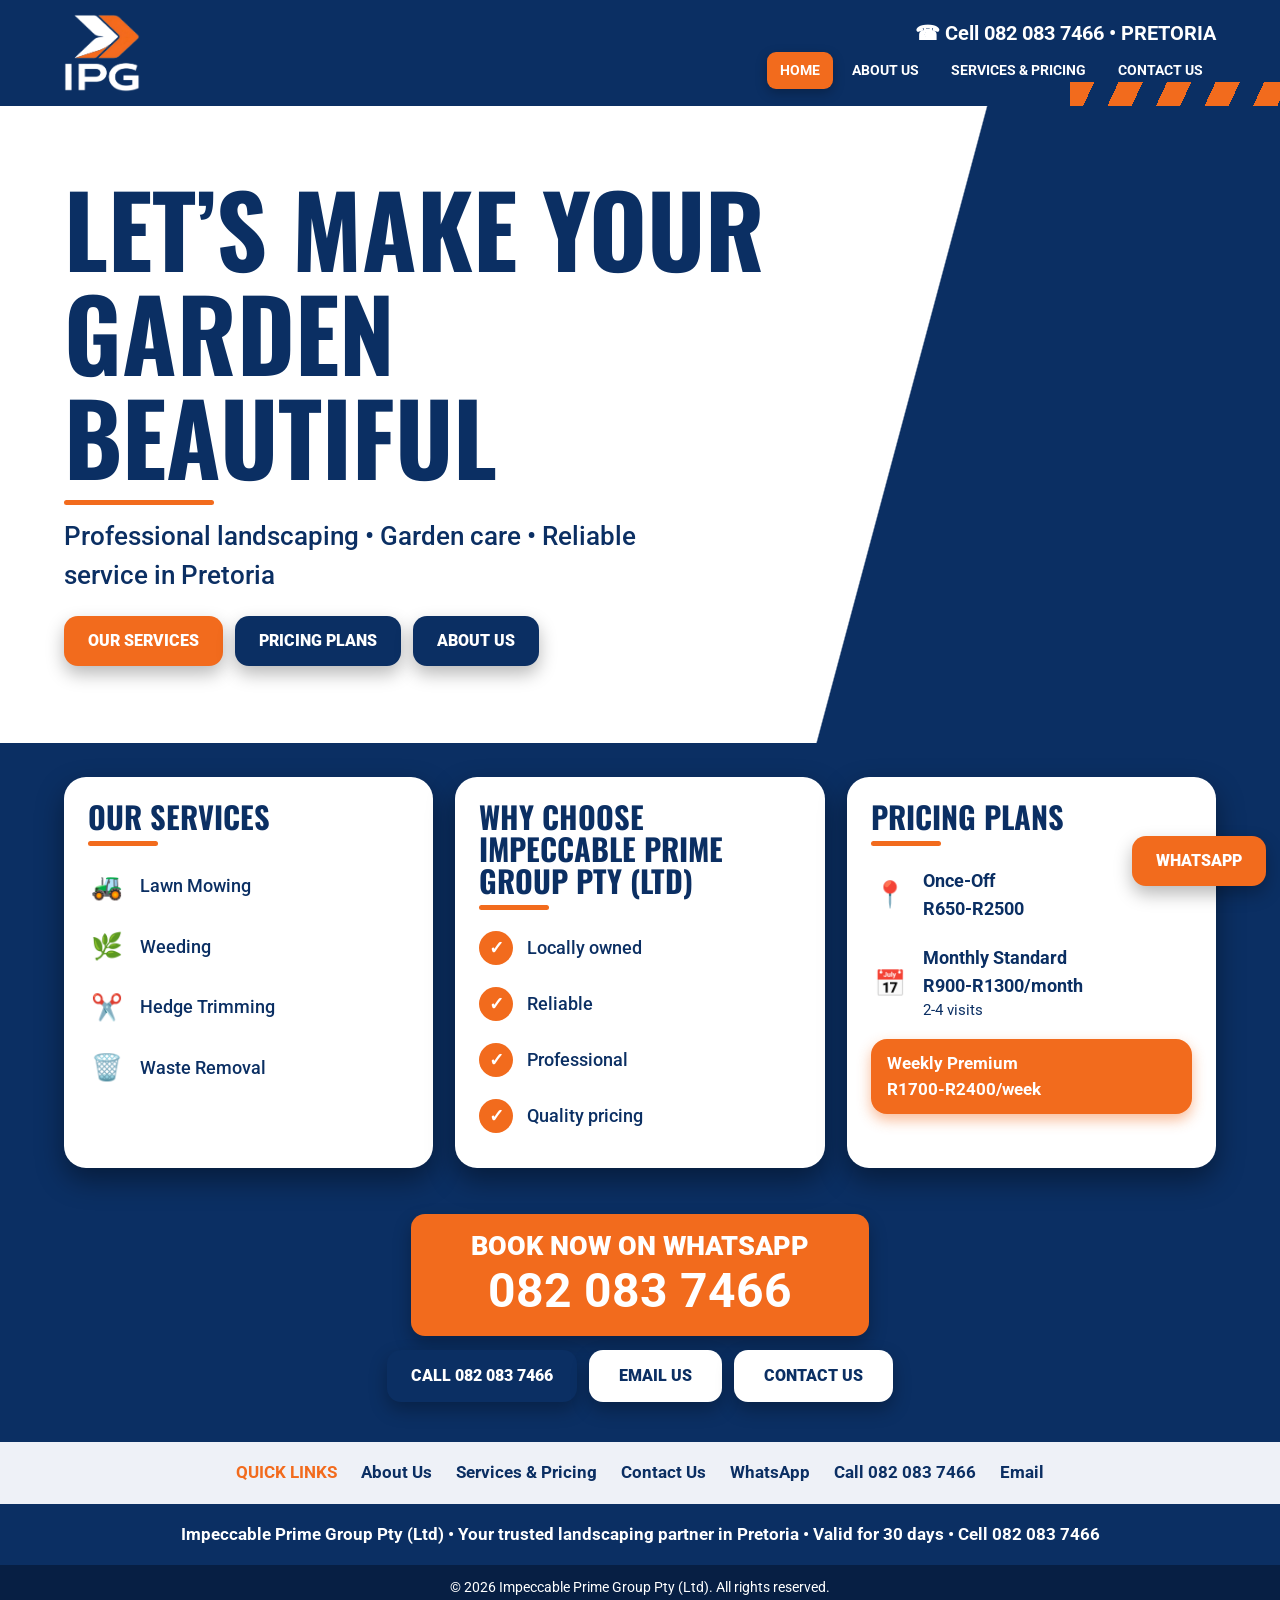
<file: index.html>
<!DOCTYPE html>
<html lang="en">
<head>
    <meta charset="utf-8">
    <meta name="viewport" content="width=device-width,initial-scale=1">
    <title>Impeccable Prime Group Pty (Ltd) | Pretoria</title>
    <meta name="description" content="Professional landscaping, garden care and reliable service in Pretoria.">
    <link rel="icon" href="images/logo.png">
    <link href="https://fonts.googleapis.com/css2?family=Montserrat:wght@500;700;800&family=Oswald:wght@500;700&family=Roboto:wght@400;500;700;900&display=swap" rel="stylesheet">
    <link rel="stylesheet" href="index.css">
</head>
<body class="">
<header class="top dark">
    <a class="logo" href="index.html">
        <img src="images/logo-white.png" alt="Impeccable Prime Group Pty (Ltd) logo" data-zoom>
    </a>
    <div class="right">
        <a class="ph" href="tel:+27820837466">&#9742; Cell 082 083 7466 &bull; PRETORIA</a>
        <div class="navwrap">
            <button class="burger" aria-label="Menu">&#9776;</button>
            <nav class="nav"><a href="index.html" class="on">Home</a>
                <a href="about.html">About Us</a>
                <a href="services-pricing.html">Services &amp; Pricing</a>
                <a href="contact.html">Contact Us</a>
            </nav>
        </div>
    </div>
</header>
<section class="hero fade">
    <h1>Let&rsquo;s make your garden beautiful</h1>
    <div class="bar"></div>
    <p>Professional landscaping &bull; Garden care &bull; Reliable service in Pretoria</p>
    <div class="btns">
        <a class="btn" href="services-pricing.html">Our Services</a>
        <a class="btn navy" href="services-pricing.html#pricing">Pricing Plans</a>
        <a class="btn navy" href="about.html">About Us</a>
    </div>
</section>
<section class="panel">
    <div class="cards">
        <div class="card fade">
            <h2>Our Services</h2>
            <div class="bar"></div>
            <ul>
                <li><span class="ic">&#128668;</span>Lawn Mowing</li><li><span class="ic">&#127807;</span>Weeding</li><li><span class="ic">&#9986;&#65039;</span>Hedge Trimming</li><li><span class="ic">&#128465;&#65039;</span>Waste Removal</li>
            </ul>
        </div>
        <div class="card fade">
            <h2>Why choose Impeccable Prime Group Pty (Ltd)</h2>
            <div class="bar"></div>
            <ul>
                <li><span class="ck">&#10003;</span>Locally owned</li><li><span class="ck">&#10003;</span>Reliable</li><li><span class="ck">&#10003;</span>Professional</li><li><span class="ck">&#10003;</span>Quality pricing</li>
            </ul>
        </div>
        <div class="card fade">
            <h2>Pricing Plans</h2>
            <div class="bar"></div>
            <ul>
                <li><span class="ic">&#128205;</span>
                    <div><b>Once-Off</b><b>R650-R2500</b></div>
                </li>
                <li><span class="ic">&#128197;</span>
                    <div><b>Monthly Standard</b><b>R900-R1300/month</b><small>2-4 visits</small></div>
                </li>
            </ul>
            <div class="pill">Weekly Premium<br>R1700-R2400/week</div>
        </div>
    </div>
</section>
<section class="cta fade">
    <a class="btn big" href="https://wa.me/27820837466" target="_blank" rel="noopener">Book now on WhatsApp<strong>082 083 7466</strong></a>
    <div class="btns">
        <a class="btn navy" href="tel:+27820837466">Call 082 083 7466</a>
        <a class="btn white" href="mailto:unitylaka@gmail.com">Email Us</a>
        <a class="btn white" href="contact.html">Contact Us</a>
    </div>
</section>
<div class="quick"><b>Quick links</b>
    <a href="about.html">About Us</a>
    <a href="services-pricing.html">Services &amp; Pricing</a>
    <a href="contact.html">Contact Us</a>
    <a href="https://wa.me/27820837466" target="_blank" rel="noopener">WhatsApp</a>
    <a href="tel:+27820837466">Call 082 083 7466</a>
    <a href="mailto:unitylaka@gmail.com">Email</a>
</div>
<a class="btn wa" href="https://wa.me/27820837466" target="_blank" rel="noopener">WhatsApp</a>
<footer class="foot">Impeccable Prime Group Pty (Ltd) &bull; Your trusted landscaping partner in Pretoria &bull; Valid for 30 days &bull; Cell 082 083 7466</footer>
<div class="copy">&copy; 2026 Impeccable Prime Group Pty (Ltd). All rights reserved.</div>
<script src="index.js"></script>
</body>
</html>
</file>
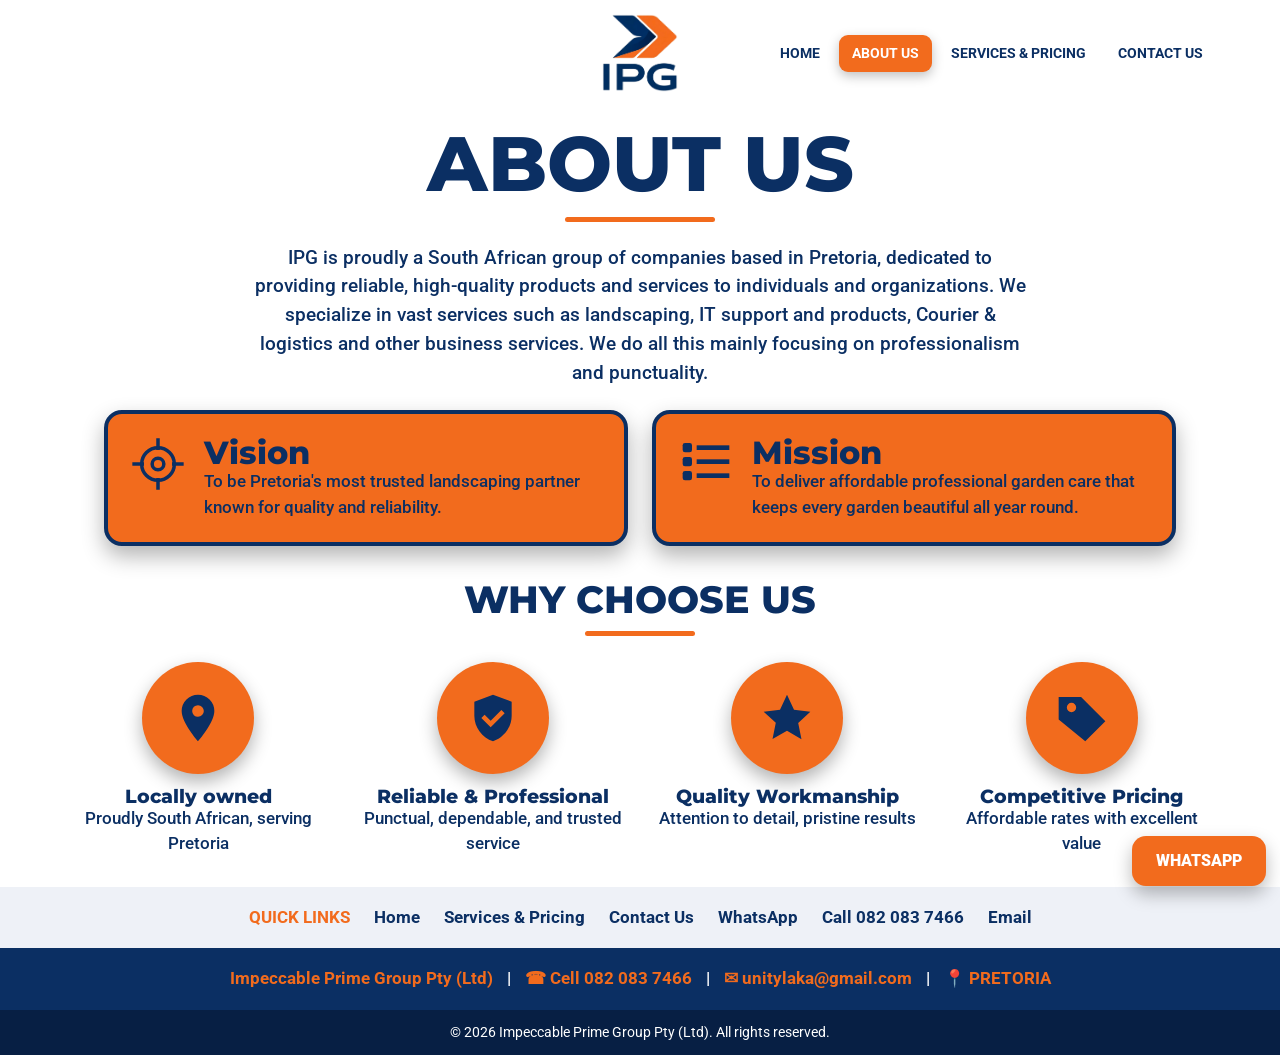
<file: about.html>
<!DOCTYPE html>
<html lang="en">
<head>
    <meta charset="utf-8">
    <meta name="viewport" content="width=device-width,initial-scale=1">
    <title>About Us | Impeccable Prime Group Pty (Ltd)</title>
    <meta name="description" content="Impeccable Prime Group Pty (Ltd) is proudly a South African group of companies based in Pretoria.">
    <link rel="icon" href="images/logo.png">
    <link href="https://fonts.googleapis.com/css2?family=Montserrat:wght@500;700;800&family=Oswald:wght@500;700&family=Roboto:wght@400;500;700;900&display=swap" rel="stylesheet">
    <link rel="stylesheet" href="about.css">
</head>
<body class="mont">
<header class="top mid">
    <a class="logo" href="index.html">
        <img src="images/logo.png" alt="Impeccable Prime Group Pty (Ltd) logo" data-zoom>
    </a>
    <div class="right">
        <div class="navwrap">
            <button class="burger" aria-label="Menu">&#9776;</button>
            <nav class="nav">
                <a href="index.html">Home</a>
                <a href="about.html" class="on">About Us</a>
                <a href="services-pricing.html">Services &amp; Pricing</a>
                <a href="contact.html">Contact Us</a>
            </nav>
        </div>
    </div>
</header>
<section class="hd fade">
    <h1>About Us</h1>
    <div class="bar"></div>
</section>
<p class="intro fade">IPG is proudly a South African group of companies based in Pretoria, dedicated to providing reliable, high-quality products and services to individuals and organizations.<span class="more"> We specialize in vast services such as landscaping, IT support and products, Courier &amp; logistics and other business services. We do all this mainly focusing on professionalism and punctuality.</span><br><button class="toggle" type="button">Show more</button></p>
<section class="vm">
    <div class="fade">
        <svg viewBox="0 0 48 48" fill="none" stroke="#0B2F63" stroke-width="3">
            <circle cx="24" cy="24" r="14"/>
            <circle cx="24" cy="24" r="5"/>
            <path d="M24 2v10M24 36v10M2 24h10M36 24h10"/>
        </svg>
        <span>
            <h3>Vision</h3>
            <p>To be Pretoria's most trusted landscaping partner known for quality and reliability.</p>
        </span>
    </div>
    <div class="fade">
        <svg viewBox="0 0 48 48" fill="#0B2F63">
            <rect x="4" y="6" width="8" height="8" rx="2"/>
            <rect x="4" y="18" width="8" height="8" rx="2"/>
            <rect x="4" y="30" width="8" height="8" rx="2"/>
            <rect x="16" y="8" width="28" height="4"/>
            <rect x="16" y="20" width="28" height="4"/>
            <rect x="16" y="32" width="28" height="4"/>
        </svg>
        <span>
            <h3>Mission</h3>
            <p>To deliver affordable professional garden care that keeps every garden beautiful all year round.</p>
        </span>
    </div>
</section>
<section class="why">
    <h2>Why Choose Us</h2>
    <div class="bar"></div>
    <div class="row">
        <div class="fade">
            <div class="circ">
                <svg viewBox="0 0 24 24">
                    <path fill-rule="evenodd" d="M12 2a7 7 0 0 0-7 7c0 5 7 13 7 13s7-8 7-13a7 7 0 0 0-7-7zm0 9.5a2.5 2.5 0 1 1 0-5 2.5 2.5 0 0 1 0 5z"/>
                </svg>
            </div>
            <h3>Locally owned</h3>
            <p>Proudly South African, serving Pretoria</p>
        </div>
        <div class="fade">
            <div class="circ">
                <svg viewBox="0 0 24 24">
                    <path fill-rule="evenodd" d="M12 2 4 5v6c0 5 3.4 9.4 8 11 4.6-1.6 8-6 8-11V5l-8-3zm-1 14-4-4 1.4-1.4L11 13.2l4.6-4.6L17 10l-6 6z"/>
                </svg>
            </div>
            <h3>Reliable &amp; Professional</h3>
            <p>Punctual, dependable, and trusted service</p>
        </div>
        <div class="fade">
            <div class="circ">
                <svg viewBox="0 0 24 24">
                    <path fill-rule="evenodd" d="m12 2 3 6.5 7 .8-5.2 4.8 1.4 7L12 17.5 5.8 21l1.4-7L2 9.3l7-.8z"/>
                </svg>
            </div>
            <h3>Quality Workmanship</h3>
            <p>Attention to detail, pristine results</p>
        </div>
        <div class="fade">
            <div class="circ">
                <svg viewBox="0 0 24 24">
                    <path fill-rule="evenodd" d="M2 12.6V3h9.6L22 13.4 13.4 22 2 12.6zM7.5 5.5a2 2 0 1 0 0 4 2 2 0 0 0 0-4z"/>
                </svg>
            </div>
            <h3>Competitive Pricing</h3>
            <p>Affordable rates with excellent value</p>
        </div>
    </div>
</section>
<div class="quick">
    <b>Quick links</b>
    <a href="index.html">Home</a>
    <a href="services-pricing.html">Services &amp; Pricing</a>
    <a href="contact.html">Contact Us</a><a href="https://wa.me/27820837466" target="_blank" rel="noopener">WhatsApp</a>
    <a href="tel:+27820837466">Call 082 083 7466</a>
    <a href="mailto:unitylaka@gmail.com">Email</a>
</div>
<a class="btn wa" href="https://wa.me/27820837466" target="_blank" rel="noopener">WhatsApp</a>
<footer class="foot">
    <span>Impeccable Prime Group Pty (Ltd)</span> | <span>&#9742; <a href="tel:+27820837466" style="text-decoration:none">Cell 082 083 7466</a></span> | <span>&#9993; <a href="mailto:unitylaka@gmail.com" style="text-decoration:none">unitylaka@gmail.com</a></span> | <span>&#128205; PRETORIA</span></footer>
<div class="copy">&copy; 2026 Impeccable Prime Group Pty (Ltd). All rights reserved.</div>
<script src="about.js"></script>
</body>
</html>
</file>
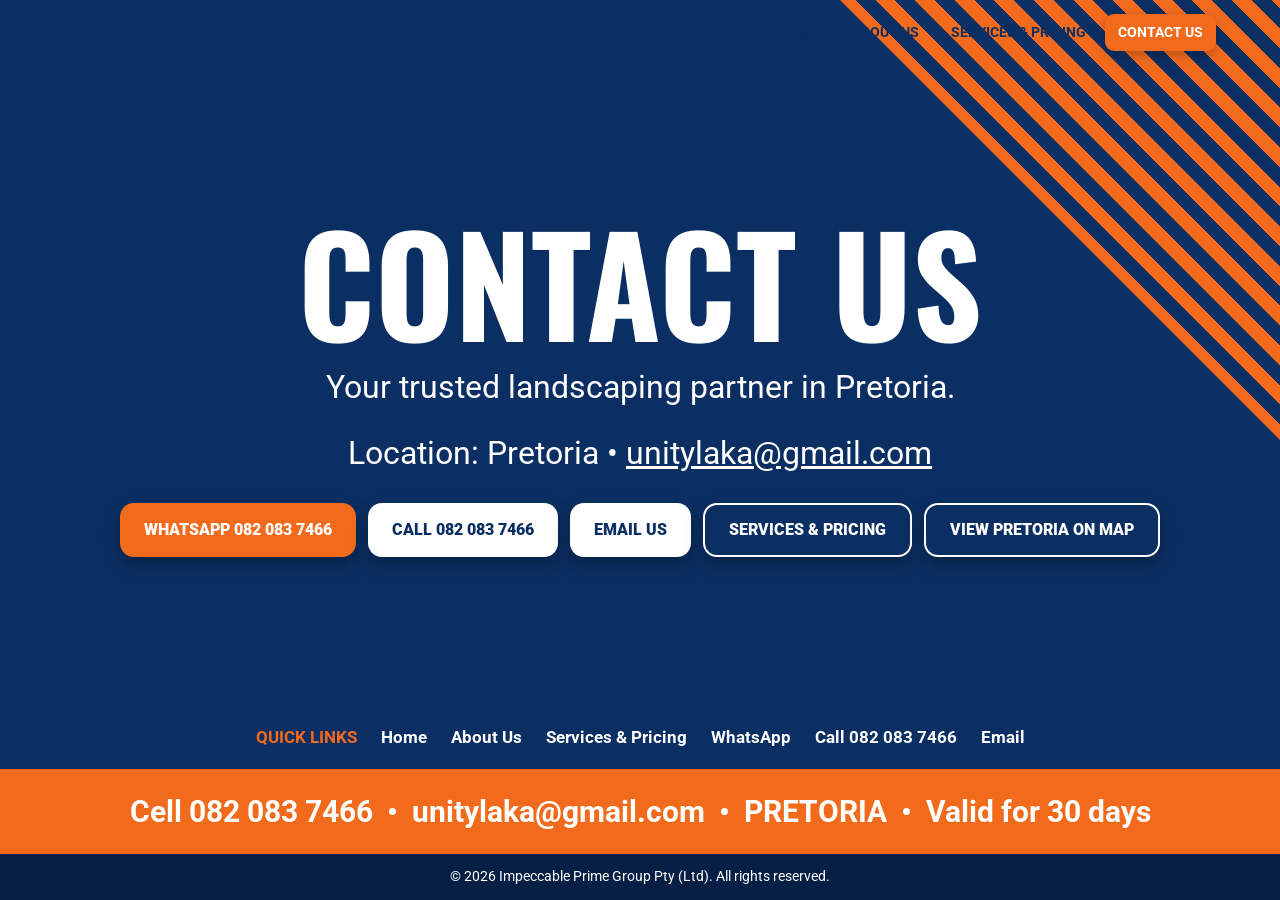
<file: contact.html>
<!DOCTYPE html>
<html lang="en">
<head><meta charset="utf-8">
    <meta name="viewport" content="width=device-width,initial-scale=1">
    <title>Contact Us | Impeccable Prime Group Pty (Ltd)</title>
    <meta name="description" content="Contact Impeccable Prime Group Pty (Ltd) in Pretoria. Cell 082 083 7466, email unitylaka@gmail.com.">
    <link rel="icon" href="images/logo.png">
    <link href="https://fonts.googleapis.com/css2?family=Montserrat:wght@500;700;800&family=Oswald:wght@500;700&family=Roboto:wght@400;500;700;900&display=swap" rel="stylesheet">
    <link rel="stylesheet" href="contact.css">
</head>
<body class="c">
<div class="stripes"></div>
<header class="top">
    <div class="right">
        <div class="navwrap">
            <button class="burger" aria-label="Menu">&#9776;</button>
            <nav class="nav"><a href="index.html">Home</a>
                <a href="about.html">About Us</a>
                <a href="services-pricing.html">Services &amp; Pricing</a>
                <a href="contact.html" class="on">Contact Us</a>
            </nav>
        </div>
    </div>
</header>
<main class="main fade">
<h1>Contact Us</h1>
<p>Your trusted landscaping partner in Pretoria.</p>
<p>Location: Pretoria &bull; <a href="mailto:unitylaka@gmail.com">unitylaka@gmail.com</a></p>
<div class="btns">
    <a class="btn" href="https://wa.me/27820837466" target="_blank" rel="noopener">WhatsApp 082 083 7466</a>
    <a class="btn white" href="tel:+27820837466">Call 082 083 7466</a>
    <a class="btn white" href="mailto:unitylaka@gmail.com">Email Us</a>
    <a class="btn navy" style="border:2px solid #fff" href="services-pricing.html">Services &amp; Pricing</a>
    <a class="btn navy" style="border:2px solid #fff" href="https://www.google.com/maps/search/?api=1&amp;query=Pretoria" target="_blank" rel="noopener">View Pretoria on Map</a>
</div>
</main>
<div class="quick"><b>Quick links</b>
    <a href="index.html">Home</a><a href="about.html">About Us</a>
    <a href="services-pricing.html">Services &amp; Pricing</a>
    <a href="https://wa.me/27820837466" target="_blank" rel="noopener">WhatsApp</a>
    <a href="tel:+27820837466">Call 082 083 7466</a>
    <a href="mailto:unitylaka@gmail.com">Email</a>
</div>
<div class="obar">Cell 082 083 7466 &nbsp;&bull;&nbsp; unitylaka@gmail.com &nbsp;&bull;&nbsp; PRETORIA &nbsp;&bull;&nbsp; Valid for 30 days</div>
<div class="copy">&copy; 2026 Impeccable Prime Group Pty (Ltd). All rights reserved.</div>
<script src="contact.js"></script>
</body>
</html>
</file>
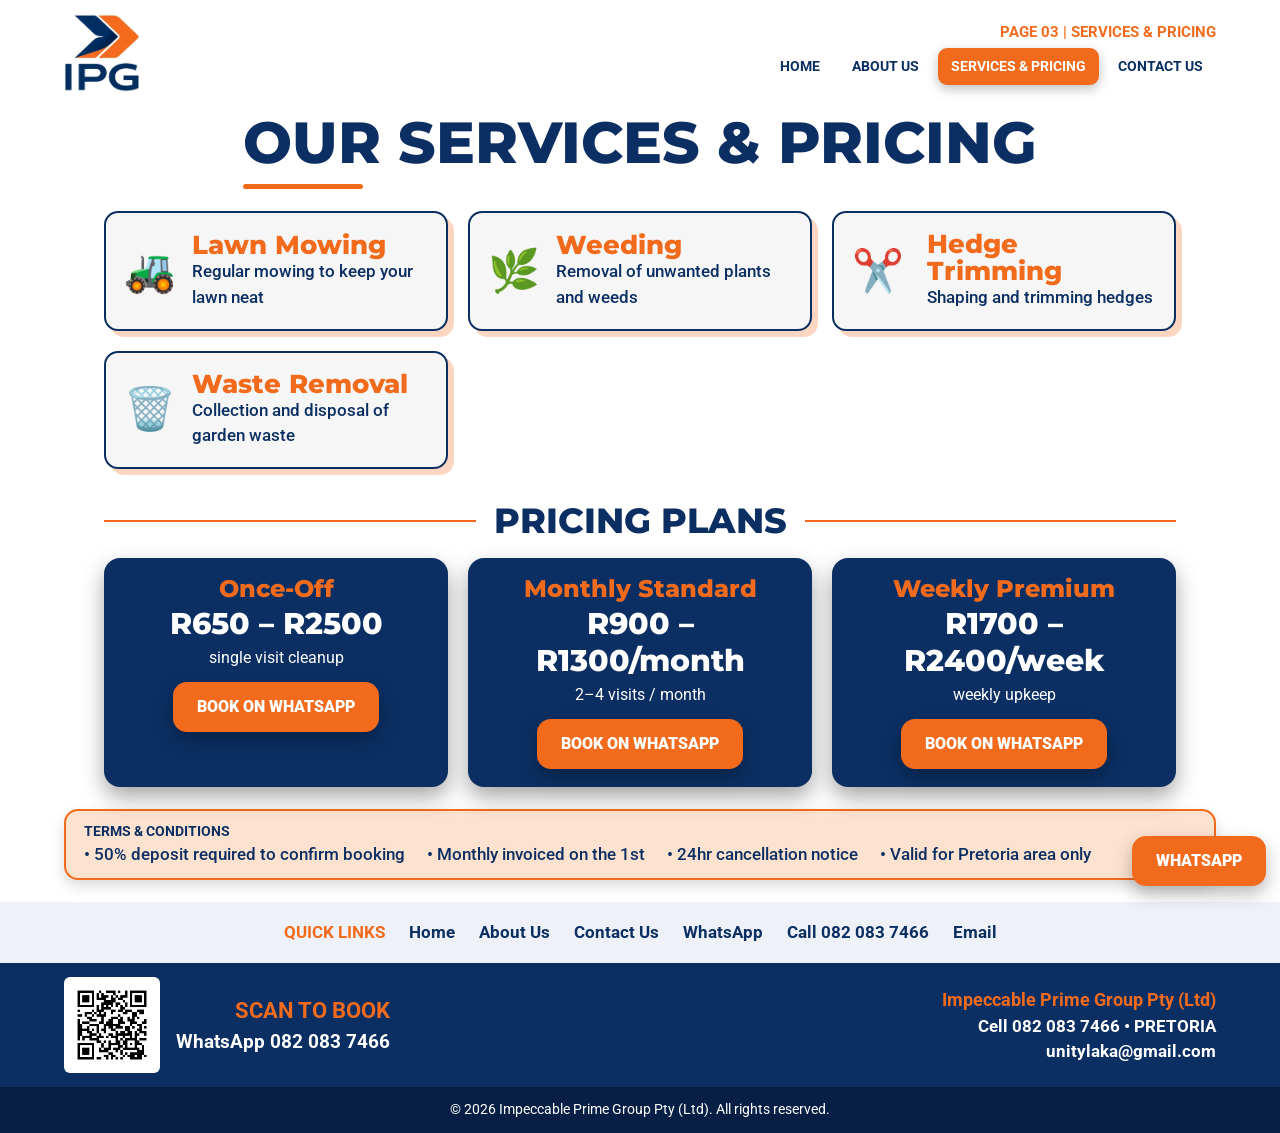
<file: services-pricing.html>
<!DOCTYPE html>
<html lang="en">
<head>
    <meta charset="utf-8">
    <meta name="viewport" content="width=device-width,initial-scale=1">
    <title>Our Services &amp; Pricing | Impeccable Prime Group Pty (Ltd)</title>
    <meta name="description" content="Lawn mowing, weeding, hedge trimming and waste removal in Pretoria. See our pricing plans.">
    <link rel="icon" href="images/logo.png">
    <link href="https://fonts.googleapis.com/css2?family=Montserrat:wght@500;700;800&family=Oswald:wght@500;700&family=Roboto:wght@400;500;700;900&display=swap" rel="stylesheet">
    <link rel="stylesheet" href="services-pricing.css">
</head>
<body class="mont">
<header class="top">
    <a class="logo" href="index.html">
        <img src="images/logo.png" alt="Impeccable Prime Group Pty (Ltd) logo" data-zoom>
    </a>
    <div class="right">
        <span class="lab">Page 03 | Services &amp; Pricing</span>
        <div class="navwrap">
            <button class="burger" aria-label="Menu">&#9776;</button>
            <nav class="nav">
                <a href="index.html">Home</a>
                <a href="about.html">About Us</a>
                <a href="services-pricing.html" class="on">Services &amp; Pricing</a>
                <a href="contact.html">Contact Us</a>
            </nav>
        </div>
    </div>
</header>
<div class="tw fade">
    <h1>Our Services &amp; Pricing</h1>
    <div class="bar"></div>
</div>
<section class="grid2">
    <div class="svc fade">
        <span class="ic">&#128668;</span>
        <div>
            <h3>Lawn Mowing</h3>
            <p>Regular mowing to keep your lawn neat</p>
        </div>
    </div>
    <div class="svc fade">
        <span class="ic">&#127807;</span>
        <div>
            <h3>Weeding</h3>
            <p>Removal of unwanted plants and weeds</p>
        </div>
    </div>
    <div class="svc fade">
        <span class="ic">&#9986;&#65039;</span>
        <div>
            <h3>Hedge Trimming</h3>
            <p>Shaping and trimming hedges</p>
        </div>
    </div>
    <div class="svc fade">
        <span class="ic">&#128465;&#65039;</span>
        <div>
            <h3>Waste Removal</h3>
            <p>Collection and disposal of garden waste</p>
        </div>
    </div>
</section>
<h2 class="ttl" id="pricing">Pricing Plans</h2>
<section class="plans">
    <div class="plan fade">
        <h3>Once-Off</h3>
        <div class="pr">R650 &ndash; R2500</div>
        <small>single visit cleanup</small>
        <a class="btn" href="https://wa.me/27820837466" target="_blank" rel="noopener">Book on WhatsApp</a>
    </div>
    <div class="plan fade">
        <h3>Monthly Standard</h3>
        <div class="pr">R900 &ndash; R1300/month</div>
        <small>2&ndash;4 visits / month</small>
        <a class="btn" href="https://wa.me/27820837466" target="_blank" rel="noopener">Book on WhatsApp</a>
    </div>
    <div class="plan fade">
        <h3>Weekly Premium</h3>
        <div class="pr">R1700 &ndash; R2400/week</div>
        <small>weekly upkeep</small>
        <a class="btn" href="https://wa.me/27820837466" target="_blank" rel="noopener">Book on WhatsApp</a>
    </div>
</section>
<div class="tc fade">
    <h4>TERMS &amp; CONDITIONS</h4>
    <ul>
        <li>50% deposit required to confirm booking</li>
        <li>Monthly invoiced on the 1st</li>
        <li>24hr cancellation notice</li>
        <li>Valid for Pretoria area only</li>
    </ul>
</div>
<div class="quick">
    <b>Quick links</b>
    <a href="index.html">Home</a>
    <a href="about.html">About Us</a>
    <a href="contact.html">Contact Us</a>
    <a href="https://wa.me/27820837466" target="_blank" rel="noopener">WhatsApp</a>
    <a href="tel:+27820837466">Call 082 083 7466</a>
    <a href="mailto:unitylaka@gmail.com">Email</a>
</div>
<a class="btn wa" href="https://wa.me/27820837466" target="_blank" rel="noopener">WhatsApp</a>
<footer class="sfoot">
    <div class="scan">
        <a href="https://wa.me/27820837466" target="_blank" rel="noopener">
            <img src="images/qr-whatsapp.png" alt="Scan to book on WhatsApp" data-zoom></a>
            <div>
                <b>SCAN TO BOOK</b>
                <span>WhatsApp 082 083 7466</span>
            </div>
        </div>
    <div>
        <strong>Impeccable Prime Group Pty (Ltd)</strong>Cell 082 083 7466 &bull; PRETORIA<br>
        <a href="mailto:unitylaka@gmail.com" style="text-decoration:none">unitylaka@gmail.com</a>
    </div>
</footer>
<div class="copy">&copy; 2026 Impeccable Prime Group Pty (Ltd). All rights reserved.</div>
<script src="services-pricing.js"></script>
</body>
</html>
</file>
<file: index.css>
:root{--navy:#0B2F63;--orange:#F26B1D;--peach:#FDE3CF}
*{box-sizing:border-box;margin:0;padding:0}
html{scroll-behavior:smooth}
body{font:17px/1.5 Roboto,Arial,sans-serif;color:var(--navy);background:#fff}
h1,h2,h3{font-family:Oswald,'Arial Narrow',sans-serif;text-transform:uppercase;line-height:1.05}
.mont h1,.mont h2,.mont h3{font-family:Montserrat,Arial,sans-serif;font-weight:800}
img{max-width:100%;display:block}a{color:inherit}
img[data-zoom]{cursor:zoom-in}
.fade{opacity:0;transform:translateY(20px);transition:opacity .8s,transform .8s}.fade.show{opacity:1;transform:none}
.top{position:relative;display:grid;grid-template-columns:1fr auto 1fr;align-items:center;gap:14px;padding:14px 5%;background:var(--hbg,#fff);color:var(--htx,var(--navy));z-index:5}
.top.dark{--hbg:var(--navy);--htx:#fff}
.top .logo{grid-column:1}.top.mid .logo{grid-column:2;justify-self:center}
.logo img{height:78px;width:auto}
.top .right{grid-column:3;justify-self:end;display:flex;flex-direction:column;align-items:flex-end;gap:4px}
.nav{display:flex;gap:6px;flex-wrap:wrap;justify-content:flex-end}
.nav a{padding:8px 13px;border-radius:9px;text-decoration:none;font-weight:700;font-size:14px;text-transform:uppercase}
.nav a:hover,.nav a.on{background:var(--orange);color:#fff;box-shadow:0 4px 12px rgba(0,0,0,.25)}
.burger{display:none;background:var(--orange);color:#fff;border:0;border-radius:9px;font-size:24px;padding:4px 12px;box-shadow:0 4px 12px rgba(0,0,0,.25)}
@media(max-width:820px){.burger{display:block}.logo img{height:58px}
.nav{display:none;position:absolute;right:5%;top:100%;flex-direction:column;background:var(--hbg,#fff);padding:10px;border-radius:0 0 14px 14px;box-shadow:0 10px 24px rgba(0,0,0,.3);min-width:210px}.nav.open{display:flex}}
.btn{display:inline-flex;align-items:center;justify-content:center;gap:8px;padding:13px 24px;border-radius:14px;background:var(--orange);color:#fff;font-weight:900;text-decoration:none;text-transform:uppercase;box-shadow:0 8px 18px rgba(0,0,0,.28);transition:transform .2s,box-shadow .2s;border:0;cursor:pointer;font-size:1rem}
.btn:hover{transform:translateY(-3px);box-shadow:0 12px 24px rgba(0,0,0,.35)}
.btn.navy{background:var(--navy)}.btn.white{background:#fff;color:var(--navy)}
.btns{display:flex;flex-wrap:wrap;gap:12px}
.bar{width:150px;height:5px;border-radius:3px;background:var(--orange);margin:12px 0}
.quick{display:flex;flex-wrap:wrap;gap:8px 24px;justify-content:center;padding:18px 5%;font-weight:700;background:#eef1f7;color:var(--navy)}
.quick b{color:var(--orange);text-transform:uppercase}.quick a{text-decoration:none}.quick a:hover{color:var(--orange)}
.foot{background:var(--navy);color:#fff;text-align:center;padding:18px 5%;font-weight:700}
.foot span{color:var(--orange)}
.wa{position:fixed;right:14px;bottom:14px;z-index:20}
.lb{position:fixed;inset:0;background:rgba(0,0,0,.85);display:flex;align-items:center;justify-content:center;z-index:99;cursor:zoom-out;padding:16px}
.lb img{max-height:92vh;background:#fff;border-radius:10px}
@media(prefers-reduced-motion:reduce){.fade{transition:none;opacity:1;transform:none}html{scroll-behavior:auto}}

/* index page styles */
.top::after{content:"";position:absolute;right:0;bottom:0;width:210px;height:24px;background:repeating-linear-gradient(115deg,var(--orange) 0 22px,transparent 22px 44px);z-index:-1}
.ph{font-weight:700;font-size:1.25rem;text-decoration:none}
.hero{padding:clamp(30px,6vw,70px) 5% clamp(36px,6vw,80px);background:linear-gradient(105deg,#fff 0 68%,var(--navy) 68.1%)}
.hero h1{font-size:clamp(2.6rem,8.5vw,6.2rem);max-width:62%;color:var(--navy)}
.hero p{font-weight:500;font-size:clamp(1.05rem,2.4vw,1.6rem);max-width:640px;margin-bottom:22px}
.panel{background:var(--navy);padding:34px 5% 20px}
.cards{display:grid;grid-template-columns:repeat(auto-fit,minmax(270px,1fr));gap:22px;max-width:1200px;margin:auto}
.card{background:#fff;border-radius:22px;padding:24px;box-shadow:0 12px 28px rgba(0,0,0,.4)}
.card h2{font-size:1.9rem}.card .bar{width:70px;margin:8px 0 10px}
.card li{list-style:none;display:flex;align-items:center;gap:14px;padding:11px 0;font-weight:500;font-size:1.15rem}
.ic{flex:none;width:38px;text-align:center;font-size:1.6rem}
.ck{flex:none;width:34px;height:34px;border-radius:50%;background:var(--orange);color:#fff;display:grid;place-items:center;font-weight:900}
.card li b{display:block;font-weight:700}
.card small{display:block;font-weight:400;font-size:.95rem}
.pill{background:var(--orange);color:#fff;border-radius:16px;padding:12px 16px;font-weight:700;margin-top:6px;box-shadow:0 6px 14px rgba(242,107,29,.45)}
.cta{background:var(--navy);text-align:center;padding:26px 5% 40px}
.cta .btns{justify-content:center;margin-top:14px}
.big{flex-direction:column;gap:0;padding:16px clamp(20px,6vw,60px);font-size:clamp(1rem,3vw,1.7rem);line-height:1.2}
.big strong{font-size:clamp(1.6rem,6vw,3rem)}
.cta .btn.white{padding:14px 30px}

/* footer */
.copy{background:#071f44;color:#fff;text-align:center;padding:12px 5%;font-size:.9rem}
</file>
<file: about.css>
:root{--navy:#0B2F63;--orange:#F26B1D;--peach:#FDE3CF}
*{box-sizing:border-box;margin:0;padding:0}
html{scroll-behavior:smooth}
body{font:17px/1.5 Roboto,Arial,sans-serif;color:var(--navy);background:#fff}
h1,h2,h3{font-family:Oswald,'Arial Narrow',sans-serif;text-transform:uppercase;line-height:1.05}
.mont h1,.mont h2,.mont h3{font-family:Montserrat,Arial,sans-serif;font-weight:800}
img{max-width:100%;display:block}a{color:inherit}
img[data-zoom]{cursor:zoom-in}
.fade{opacity:0;transform:translateY(20px);transition:opacity .8s,transform .8s}.fade.show{opacity:1;transform:none}
.top{position:relative;display:grid;grid-template-columns:1fr auto 1fr;align-items:center;gap:14px;padding:14px 5%;background:var(--hbg,#fff);color:var(--htx,var(--navy));z-index:5}
.top.dark{--hbg:var(--navy);--htx:#fff}
.top .logo{grid-column:1}.top.mid .logo{grid-column:2;justify-self:center}
.logo img{height:78px;width:auto}
.top .right{grid-column:3;justify-self:end;display:flex;flex-direction:column;align-items:flex-end;gap:4px}
.nav{display:flex;gap:6px;flex-wrap:wrap;justify-content:flex-end}
.nav a{padding:8px 13px;border-radius:9px;text-decoration:none;font-weight:700;font-size:14px;text-transform:uppercase}
.nav a:hover,.nav a.on{background:var(--orange);color:#fff;box-shadow:0 4px 12px rgba(0,0,0,.25)}
.burger{display:none;background:var(--orange);color:#fff;border:0;border-radius:9px;font-size:24px;padding:4px 12px;box-shadow:0 4px 12px rgba(0,0,0,.25)}
@media(max-width:820px){.burger{display:block}.logo img{height:58px}
.nav{display:none;position:absolute;right:5%;top:100%;flex-direction:column;background:var(--hbg,#fff);padding:10px;border-radius:0 0 14px 14px;box-shadow:0 10px 24px rgba(0,0,0,.3);min-width:210px}.nav.open{display:flex}}
.btn{display:inline-flex;align-items:center;justify-content:center;gap:8px;padding:13px 24px;border-radius:14px;background:var(--orange);color:#fff;font-weight:900;text-decoration:none;text-transform:uppercase;box-shadow:0 8px 18px rgba(0,0,0,.28);transition:transform .2s,box-shadow .2s;border:0;cursor:pointer;font-size:1rem}
.btn:hover{transform:translateY(-3px);box-shadow:0 12px 24px rgba(0,0,0,.35)}
.btn.navy{background:var(--navy)}.btn.white{background:#fff;color:var(--navy)}
.btns{display:flex;flex-wrap:wrap;gap:12px}
.bar{width:150px;height:5px;border-radius:3px;background:var(--orange);margin:12px 0}
.quick{display:flex;flex-wrap:wrap;gap:8px 24px;justify-content:center;padding:18px 5%;font-weight:700;background:#eef1f7;color:var(--navy)}
.quick b{color:var(--orange);text-transform:uppercase}.quick a{text-decoration:none}.quick a:hover{color:var(--orange)}
.foot{background:var(--navy);color:#fff;text-align:center;padding:18px 5%;font-weight:700}
.foot span{color:var(--orange)}
.wa{position:fixed;right:14px;bottom:14px;z-index:20}
.lb{position:fixed;inset:0;background:rgba(0,0,0,.85);display:flex;align-items:center;justify-content:center;z-index:99;cursor:zoom-out;padding:16px}
.lb img{max-height:92vh;background:#fff;border-radius:10px}
@media(prefers-reduced-motion:reduce){.fade{transition:none;opacity:1;transform:none}html{scroll-behavior:auto}}

/* about page styles */
.hd{text-align:center;padding:10px 5% 0}
.hd h1{font-size:clamp(2.4rem,8vw,4.8rem);margin-top:8px}.hd .bar{margin:12px auto 0}
.intro{max-width:900px;margin:22px auto;padding:0 5%;text-align:center;font-weight:500;font-size:1.2rem}
.toggle{display:none;margin-top:8px;background:none;border:0;color:var(--orange);font:800 1rem Montserrat,sans-serif;cursor:pointer;text-decoration:underline}
@media(max-width:700px){.more{display:none}.more.open{display:inline}.toggle{display:inline-block}}
.vm{display:grid;grid-template-columns:repeat(auto-fit,minmax(300px,1fr));gap:24px;max-width:1200px;margin:0 auto;padding:0 5%}
.vm>div{display:flex;gap:18px;align-items:flex-start;background:var(--orange);border:4px solid var(--navy);border-radius:18px;padding:22px;box-shadow:0 10px 22px rgba(0,0,0,.3)}
.vm svg{flex:none;width:56px;height:56px}
.vm h3{font-size:2rem;text-transform:none}.vm p{font-weight:500}
.why{text-align:center;padding:34px 5% 30px}
.why h2{font-size:clamp(1.6rem,4vw,2.4rem)}.why .bar{width:110px;margin:10px auto 26px}
.row{display:grid;grid-template-columns:repeat(auto-fit,minmax(200px,1fr));gap:26px;max-width:1200px;margin:auto}
.circ{width:112px;height:112px;border-radius:50%;background:var(--orange);display:grid;place-items:center;margin:0 auto 12px;box-shadow:0 8px 18px rgba(0,0,0,.3)}
.circ svg{width:56px;height:56px;fill:var(--navy)}
.row h3{font-size:1.2rem;text-transform:none}.row p{font-weight:500}
.foot span{margin:0 10px}

/* footer */
.copy{background:#071f44;color:#fff;text-align:center;padding:12px 5%;font-size:.9rem}
.foot a{color:inherit}
</file>
<file: contact.css>
:root{--navy:#0B2F63;--orange:#F26B1D;--peach:#FDE3CF}
*{box-sizing:border-box;margin:0;padding:0}
html{scroll-behavior:smooth}
body{font:17px/1.5 Roboto,Arial,sans-serif;color:var(--navy);background:#fff}
h1,h2,h3{font-family:Oswald,'Arial Narrow',sans-serif;text-transform:uppercase;line-height:1.05}
.mont h1,.mont h2,.mont h3{font-family:Montserrat,Arial,sans-serif;font-weight:800}
img{max-width:100%;display:block}a{color:inherit}
img[data-zoom]{cursor:zoom-in}
.fade{opacity:0;transform:translateY(20px);transition:opacity .8s,transform .8s}.fade.show{opacity:1;transform:none}
.top{position:relative;display:grid;grid-template-columns:1fr auto 1fr;align-items:center;gap:14px;padding:14px 5%;background:var(--hbg,#fff);color:var(--htx,var(--navy));z-index:5}
.top.dark{--hbg:var(--navy);--htx:#fff}
.top .logo{grid-column:1}.top.mid .logo{grid-column:2;justify-self:center}
.logo img{height:78px;width:auto}
.top .right{grid-column:3;justify-self:end;display:flex;flex-direction:column;align-items:flex-end;gap:4px}
.nav{display:flex;gap:6px;flex-wrap:wrap;justify-content:flex-end}
.nav a{padding:8px 13px;border-radius:9px;text-decoration:none;font-weight:700;font-size:14px;text-transform:uppercase}
.nav a:hover,.nav a.on{background:var(--orange);color:#fff;box-shadow:0 4px 12px rgba(0,0,0,.25)}
.burger{display:none;background:var(--orange);color:#fff;border:0;border-radius:9px;font-size:24px;padding:4px 12px;box-shadow:0 4px 12px rgba(0,0,0,.25)}
@media(max-width:820px){.burger{display:block}.logo img{height:58px}
.nav{display:none;position:absolute;right:5%;top:100%;flex-direction:column;background:var(--hbg,#fff);padding:10px;border-radius:0 0 14px 14px;box-shadow:0 10px 24px rgba(0,0,0,.3);min-width:210px}.nav.open{display:flex}}
.btn{display:inline-flex;align-items:center;justify-content:center;gap:8px;padding:13px 24px;border-radius:14px;background:var(--orange);color:#fff;font-weight:900;text-decoration:none;text-transform:uppercase;box-shadow:0 8px 18px rgba(0,0,0,.28);transition:transform .2s,box-shadow .2s;border:0;cursor:pointer;font-size:1rem}
.btn:hover{transform:translateY(-3px);box-shadow:0 12px 24px rgba(0,0,0,.35)}
.btn.navy{background:var(--navy)}.btn.white{background:#fff;color:var(--navy)}
.btns{display:flex;flex-wrap:wrap;gap:12px}
.bar{width:150px;height:5px;border-radius:3px;background:var(--orange);margin:12px 0}
.quick{display:flex;flex-wrap:wrap;gap:8px 24px;justify-content:center;padding:18px 5%;font-weight:700;background:#eef1f7;color:var(--navy)}
.quick b{color:var(--orange);text-transform:uppercase}.quick a{text-decoration:none}.quick a:hover{color:var(--orange)}
.foot{background:var(--navy);color:#fff;text-align:center;padding:18px 5%;font-weight:700}
.foot span{color:var(--orange)}
.wa{position:fixed;right:14px;bottom:14px;z-index:20}
.lb{position:fixed;inset:0;background:rgba(0,0,0,.85);display:flex;align-items:center;justify-content:center;z-index:99;cursor:zoom-out;padding:16px}
.lb img{max-height:92vh;background:#fff;border-radius:10px}
@media(prefers-reduced-motion:reduce){.fade{transition:none;opacity:1;transform:none}html{scroll-behavior:auto}}

/* contact page styles */
body.c{min-height:100vh;display:flex;flex-direction:column;background:var(--navy);color:#fff;position:relative;overflow-x:hidden}
.stripes{position:absolute;top:0;right:0;width:min(36vw,440px);aspect-ratio:1;background:repeating-linear-gradient(45deg,var(--orange) 0 14px,transparent 14px 28px);clip-path:polygon(0 0,100% 0,100% 100%);z-index:1;pointer-events:none}
.c .top{background:transparent;z-index:6}
.main{flex:1;display:flex;flex-direction:column;align-items:center;justify-content:center;text-align:center;padding:30px 5%;gap:18px}
.main h1{font-size:clamp(3rem,13vw,8.5rem);line-height:.95}
.main p{font-size:clamp(1.15rem,3.2vw,2rem)}
.main .btns{justify-content:center;margin-top:8px}
.c .quick{background:transparent;color:#fff}.c .quick a:hover{color:var(--orange)}
.obar{background:var(--orange);color:#fff;text-align:center;font-weight:700;font-size:clamp(1rem,3vw,1.9rem);padding:20px 5%}

/* footer */
.copy{background:#071f44;color:#fff;text-align:center;padding:12px 5%;font-size:.9rem}
</file>
<file: services-pricing.css>
:root{--navy:#0B2F63;--orange:#F26B1D;--peach:#FDE3CF}
*{box-sizing:border-box;margin:0;padding:0}
html{scroll-behavior:smooth}
body{font:17px/1.5 Roboto,Arial,sans-serif;color:var(--navy);background:#fff}
h1,h2,h3{font-family:Oswald,'Arial Narrow',sans-serif;text-transform:uppercase;line-height:1.05}
.mont h1,.mont h2,.mont h3{font-family:Montserrat,Arial,sans-serif;font-weight:800}
img{max-width:100%;display:block}a{color:inherit}
img[data-zoom]{cursor:zoom-in}
.fade{opacity:0;transform:translateY(20px);transition:opacity .8s,transform .8s}.fade.show{opacity:1;transform:none}
.top{position:relative;display:grid;grid-template-columns:1fr auto 1fr;align-items:center;gap:14px;padding:14px 5%;background:var(--hbg,#fff);color:var(--htx,var(--navy));z-index:5}
.top.dark{--hbg:var(--navy);--htx:#fff}
.top .logo{grid-column:1}.top.mid .logo{grid-column:2;justify-self:center}
.logo img{height:78px;width:auto}
.top .right{grid-column:3;justify-self:end;display:flex;flex-direction:column;align-items:flex-end;gap:4px}
.nav{display:flex;gap:6px;flex-wrap:wrap;justify-content:flex-end}
.nav a{padding:8px 13px;border-radius:9px;text-decoration:none;font-weight:700;font-size:14px;text-transform:uppercase}
.nav a:hover,.nav a.on{background:var(--orange);color:#fff;box-shadow:0 4px 12px rgba(0,0,0,.25)}
.burger{display:none;background:var(--orange);color:#fff;border:0;border-radius:9px;font-size:24px;padding:4px 12px;box-shadow:0 4px 12px rgba(0,0,0,.25)}
@media(max-width:820px){.burger{display:block}.logo img{height:58px}
.nav{display:none;position:absolute;right:5%;top:100%;flex-direction:column;background:var(--hbg,#fff);padding:10px;border-radius:0 0 14px 14px;box-shadow:0 10px 24px rgba(0,0,0,.3);min-width:210px}.nav.open{display:flex}}
.btn{display:inline-flex;align-items:center;justify-content:center;gap:8px;padding:13px 24px;border-radius:14px;background:var(--orange);color:#fff;font-weight:900;text-decoration:none;text-transform:uppercase;box-shadow:0 8px 18px rgba(0,0,0,.28);transition:transform .2s,box-shadow .2s;border:0;cursor:pointer;font-size:1rem}
.btn:hover{transform:translateY(-3px);box-shadow:0 12px 24px rgba(0,0,0,.35)}
.btn.navy{background:var(--navy)}.btn.white{background:#fff;color:var(--navy)}
.btns{display:flex;flex-wrap:wrap;gap:12px}
.bar{width:150px;height:5px;border-radius:3px;background:var(--orange);margin:12px 0}
.quick{display:flex;flex-wrap:wrap;gap:8px 24px;justify-content:center;padding:18px 5%;font-weight:700;background:#eef1f7;color:var(--navy)}
.quick b{color:var(--orange);text-transform:uppercase}.quick a{text-decoration:none}.quick a:hover{color:var(--orange)}
.foot{background:var(--navy);color:#fff;text-align:center;padding:18px 5%;font-weight:700}
.foot span{color:var(--orange)}
.wa{position:fixed;right:14px;bottom:14px;z-index:20}
.lb{position:fixed;inset:0;background:rgba(0,0,0,.85);display:flex;align-items:center;justify-content:center;z-index:99;cursor:zoom-out;padding:16px}
.lb img{max-height:92vh;background:#fff;border-radius:10px}
@media(prefers-reduced-motion:reduce){.fade{transition:none;opacity:1;transform:none}html{scroll-behavior:auto}}

/* services-pricing page styles */
.lab{color:var(--orange);font-weight:700;font-size:.95rem;text-transform:uppercase}
.tw{width:fit-content;max-width:90%;margin:6px auto 0}
.tw h1{font-size:clamp(1.8rem,5.4vw,3.6rem)}.tw .bar{width:120px}
.grid2,.plans{display:grid;grid-template-columns:repeat(auto-fit,minmax(290px,1fr));gap:20px;max-width:1200px;margin:22px auto;padding:0 5%}
.svc{display:flex;gap:16px;align-items:center;background:#f6f6f6;border:2px solid var(--navy);border-radius:14px;padding:18px;box-shadow:6px 6px 0 rgba(242,107,29,.28)}
.svc .ic{font-size:2.6rem;width:60px}.svc h3{color:var(--orange);font-size:1.6rem;text-transform:none}.svc p{font-weight:500}
.ttl{display:flex;align-items:center;gap:18px;max-width:1200px;margin:34px auto 0;padding:0 5%;font-size:clamp(1.4rem,4vw,2.2rem)}
.ttl::before,.ttl::after{content:"";flex:1;height:2px;background:var(--orange)}
.plans{margin-top:18px}
.plan{background:var(--navy);color:#fff;border-radius:16px;padding:18px;text-align:center;box-shadow:0 10px 22px rgba(0,0,0,.35)}
.plan h3{color:var(--orange);font-size:1.5rem;text-transform:none}.plan .pr{font:800 clamp(1.5rem,5vw,1.9rem) Montserrat,sans-serif;margin:4px 0}
.plan small{display:block;margin-bottom:12px;font-size:1rem}
.tc{max-width:1200px;margin:0 auto 22px;padding:10px 18px;background:var(--peach);border:2px solid var(--orange);border-radius:14px;box-shadow:0 6px 14px rgba(0,0,0,.15);width:calc(90% - 0px)}
.tc h4{font-size:.9rem}.tc ul{list-style:none;display:flex;flex-wrap:wrap;gap:4px 22px;font-weight:500}.tc li::before{content:"\2022  "}
.sfoot{background:var(--navy);color:#fff;display:flex;justify-content:space-between;align-items:center;gap:16px;padding:14px 5%;flex-wrap:wrap}
.sfoot img{width:96px;background:#fff;padding:4px;border-radius:6px}
.scan{display:flex;gap:16px;align-items:center}.scan b{color:var(--orange);font-size:1.4rem;display:block}.scan span{font-weight:700;font-size:1.2rem}
.sfoot div:last-child{text-align:right;font-weight:700}.sfoot strong{color:var(--orange);font-size:1.6rem;display:block}

/* footer */
.copy{background:#071f44;color:#fff;text-align:center;padding:12px 5%;font-size:.9rem}
.sfoot strong{font-size:1.15rem}
</file>
